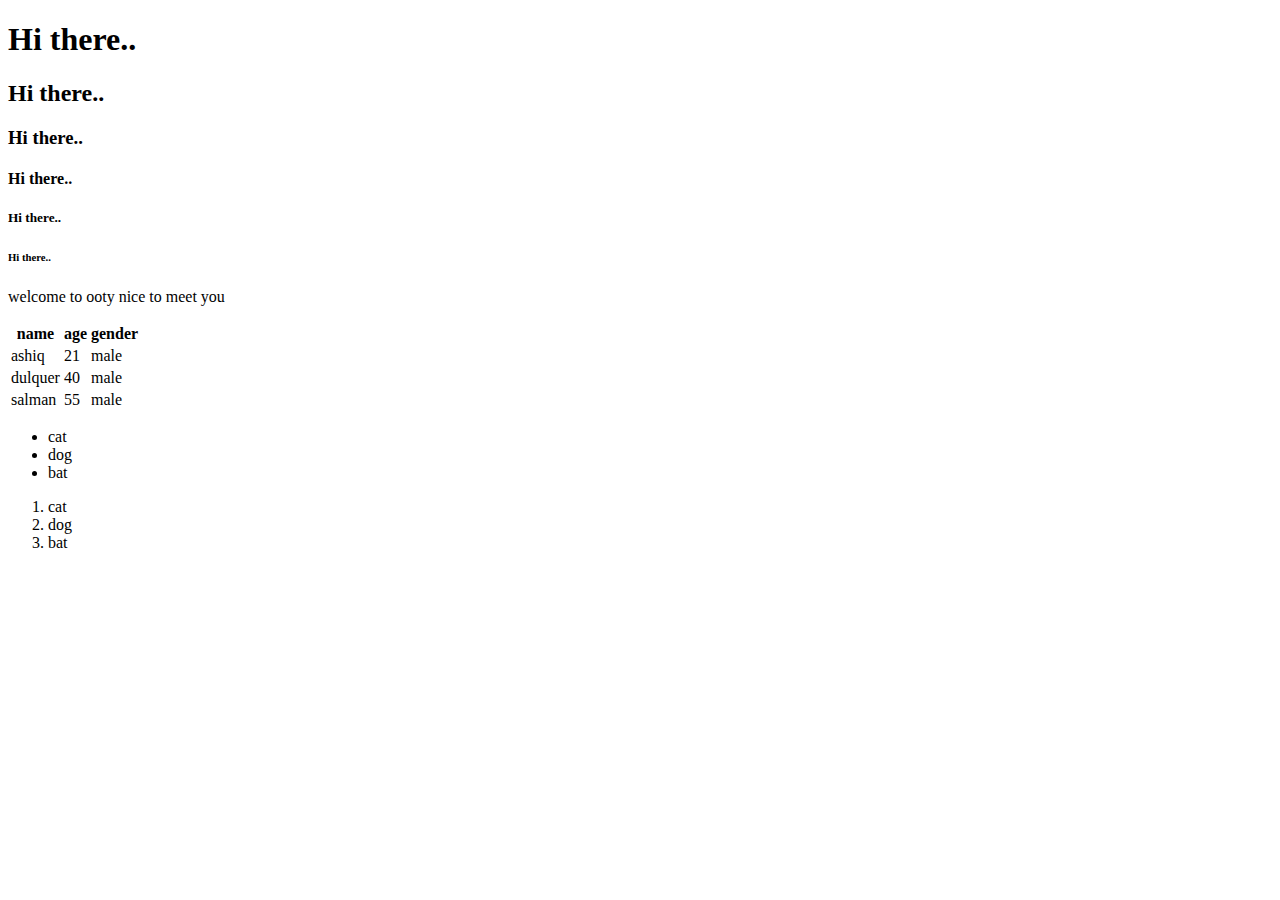
<file: index.html>
<!DOCTYPE html>
<html lang="en">
<head>
    <meta charset="UTF-8">
    <meta name="viewport" content="width=device-width, initial-scale=1.0">
    <title>My first page</title>
</head>
<body>
    <h1>Hi there..</h1>
    <h2>Hi there..</h2>
    <h3>Hi there..</h3>
    <h4>Hi there..</h4>
    <h5>Hi there..</h5>
    <h6>Hi there..</h6>

    <P>welcome to ooty nice to meet you</P>
    <table>
        <tr>
            <th>name</th>
            <th>age</th>
            <th>gender</th>
        </tr>
        <tr>
            <td>ashiq</td>
            <td>21</td>
            <td>male</td>
        </tr>  
        <tr>
            <td>dulquer</td>
            <td>40</td>
            <td>male</td>
        </tr>
        <tr>
            <td>salman</td>
            <td>55</td>
            <td>male</td>
        </tr>
    </table>
    
    <ul>
        <li>cat</li>
        <li>dog</li>
        <li>bat</li>
    </ul>

        
    <ol>
        <li>cat</li>
        <li>dog</li>
        <li>bat</li>
    </ol>

</body>
</html>
</file>
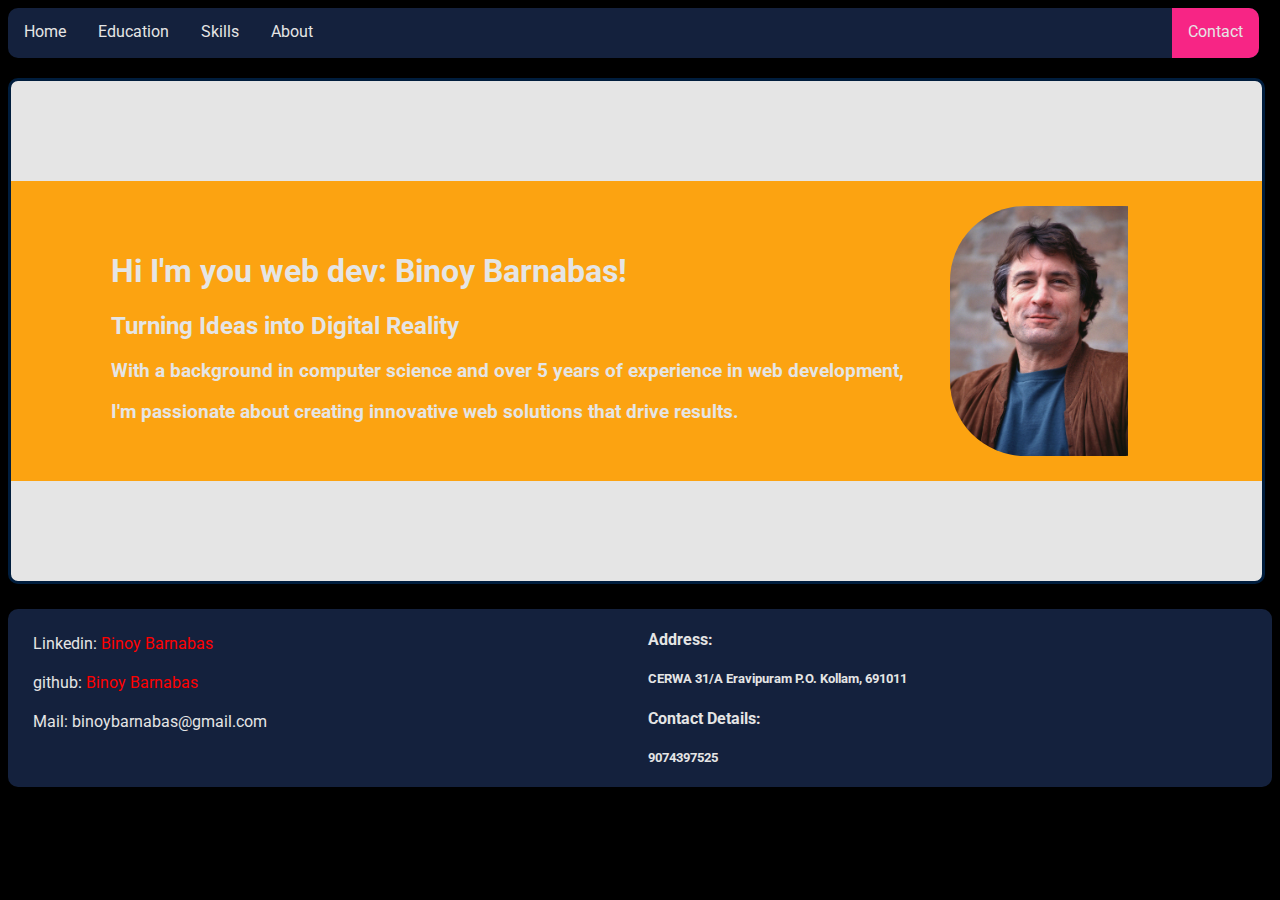
<file: ILP HTML assignment 2/index.html>
<!DOCTYPE html>
<html lang="en">
  <head>
    <meta charset="UTF-8" />
    <meta name="viewport" content="width=device-width, initial-scale=1.0" />
    <link rel="stylesheet" href="styles/index.css" />
    <title>Portfolio</title>
  </head>
  <body>
    <div>
        <div class="nav-bar">
            <ul>
              <li><a href="index.html">Home</a></li>
              <li><a href="academics.html">Education</a></li>
              <li><a href="skills.html">Skills</a></li>
              <li><a href="about.html">About</a></li>
              <li style="float: right">
                <a class="active" href="#contact">Contact</a>
              </li>
            </ul>
        </div>

          
        <div class="main">
            <div class="text">
                <h1>Hi I'm you web dev: Binoy Barnabas!</h1>
                <h2>Turning Ideas into Digital Reality</h2>
                <h3>With a background in computer science and over 5 years of experience
                     in web development,</h3><h3> I'm passionate about creating innovative web solutions that drive results.</h3>
            </div>
            <div class="profile">
            </div>
        </div>

        <div class="footer" id="contact">
            <div class="social">
                <ul>
                    <li>Linkedin:<a href="www.linkedin.com/binoybarnabas"> Binoy Barnabas</a></li>
                    <li>github:<a href="www.github.com/binoybarnabas"> Binoy Barnabas</a></li>
                    <li>Mail: binoybarnabas@gmail.com</li>
                </ul>
            </div>

            <div class="contact-info">
                <h4>Address:</h4><h5>CERWA 31/A Eravipuram P.O. Kollam, 691011</h5>
                <h4>Contact Details:</h4><h5>9074397525</h5>   
            </div>
        </div>
   
    </div>

  </body>
</html>
</file>
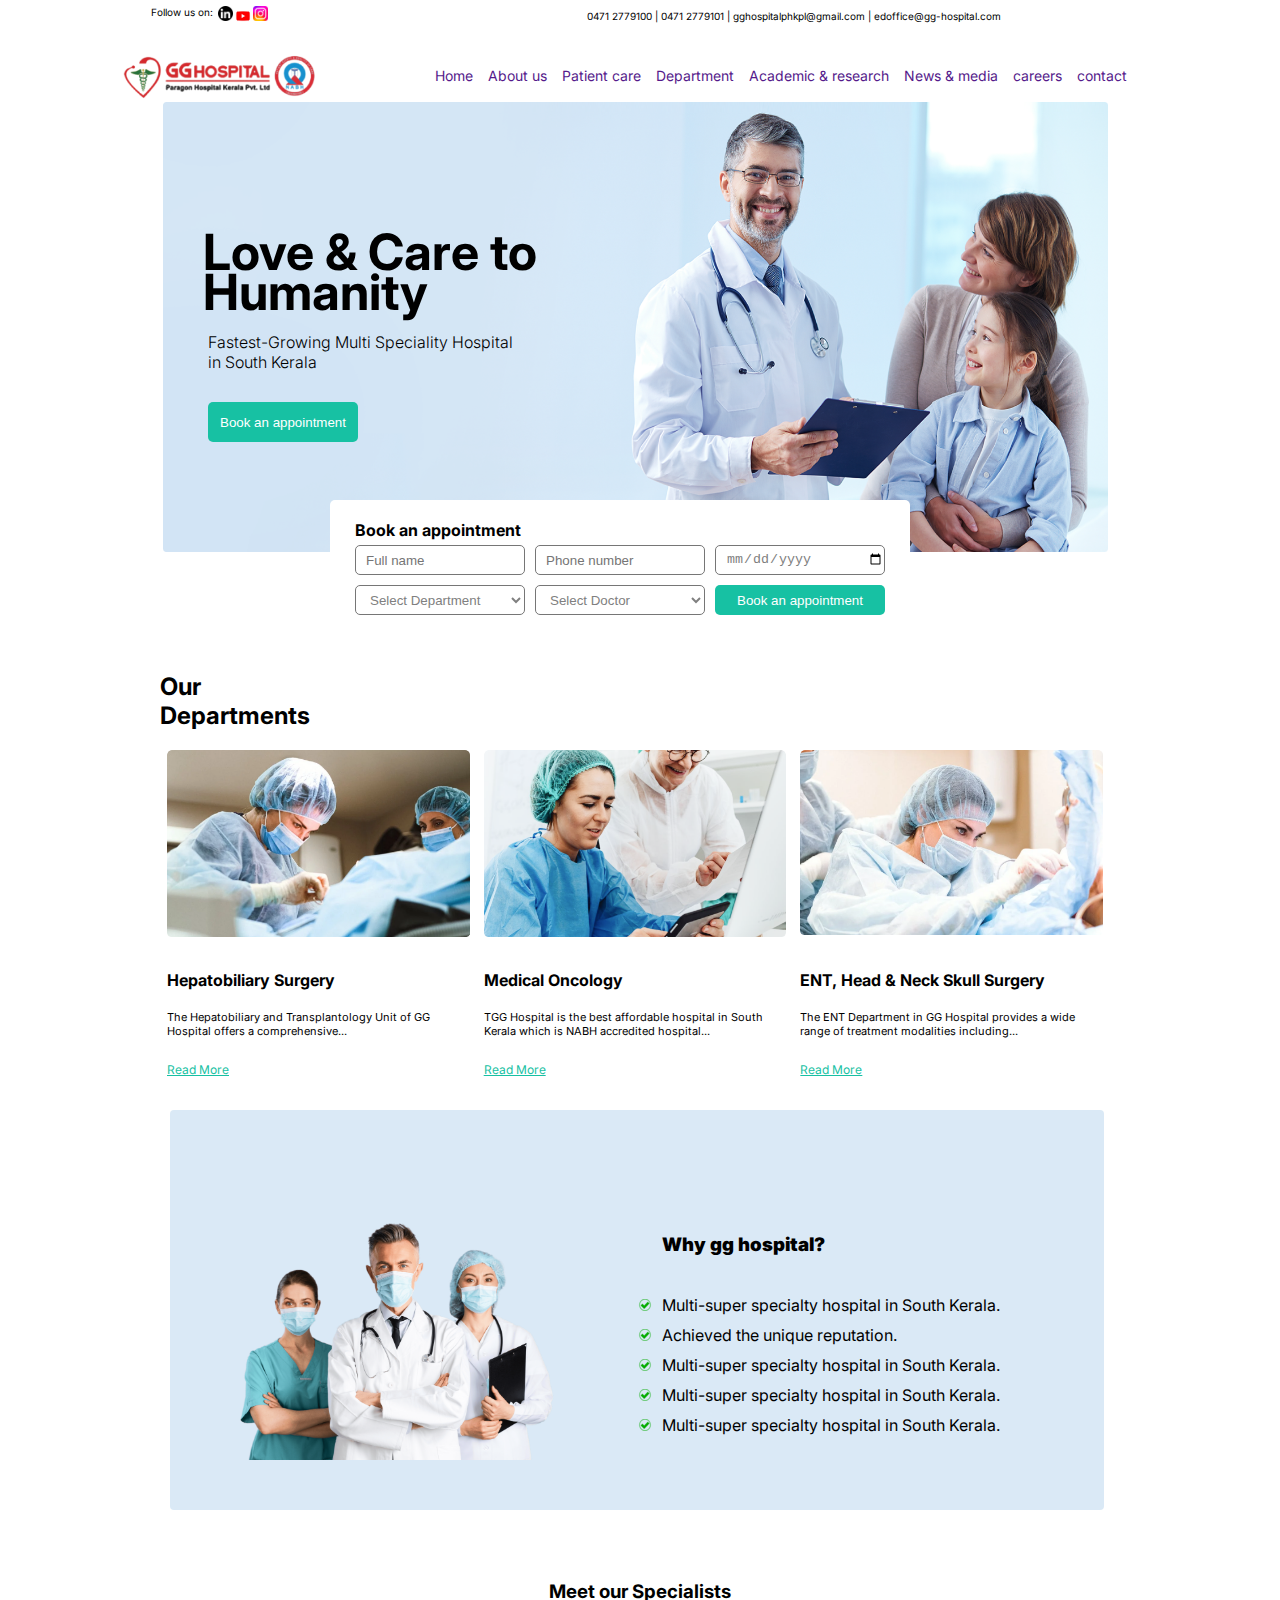
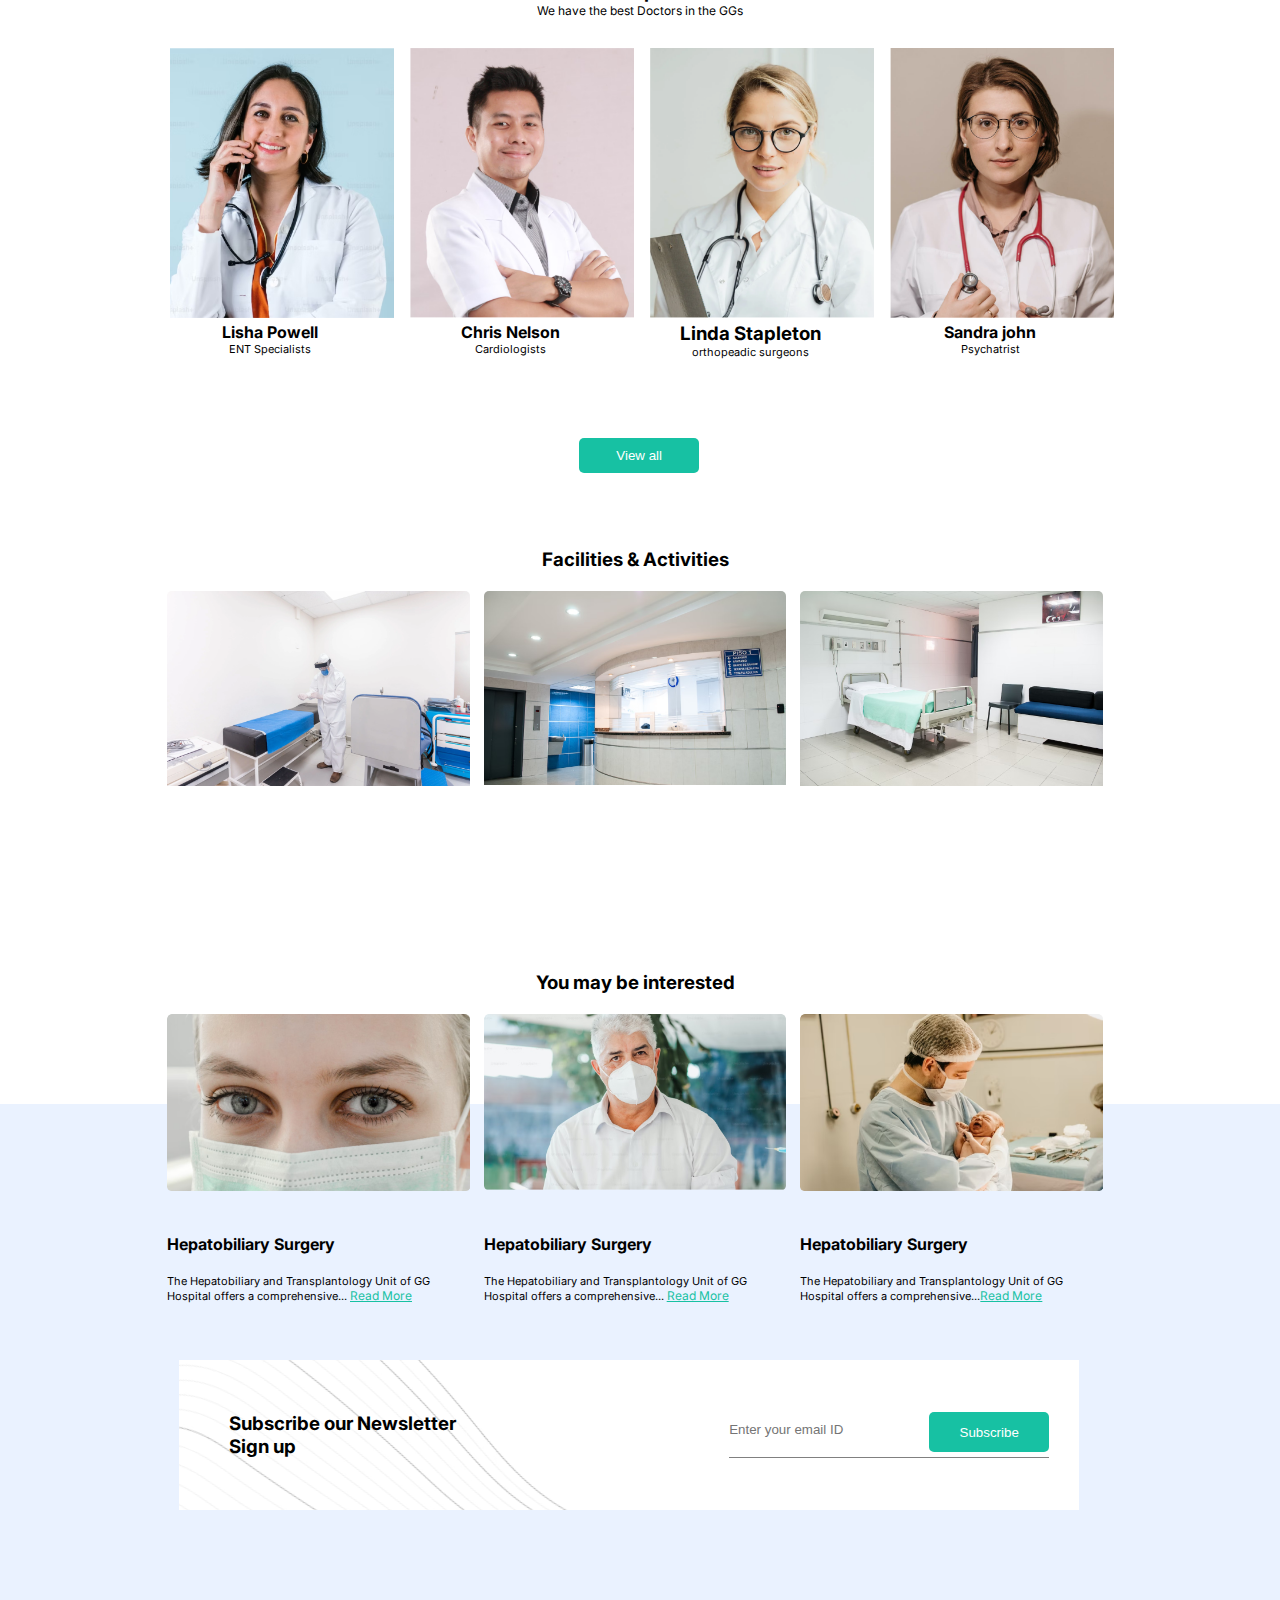
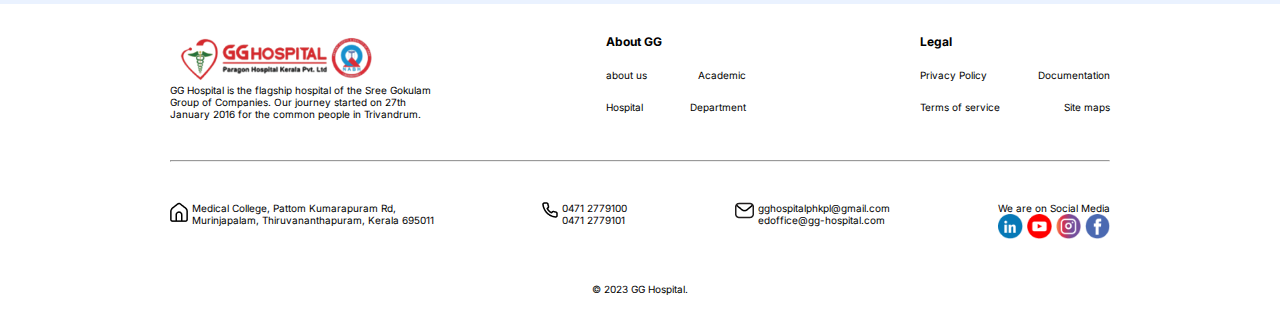
<file: ILP HTML Assignment 3/index.html>
<!DOCTYPE html>
<html lang="en">
<head>
    <meta charset="UTF-8">
    <meta name="viewport" content="width=device-width, initial-scale=1.0">
    <title>Document</title>
    <link rel="stylesheet" href="style.css" >
    <link rel="stylesheet" href="footerstyle.css">
</head>
<body>


    <!-- header section -->
    <header class="header-main">
        <div class="header-style">
            <div class="follow-header">
                <p class="follow-us">Follow us on: </p>
                <img src="linkedin.png" height="15px" width="15px"/>
                <img src="youtube.jpg" height="20px" width="20px"/>
                <img src="instagram.jpg" height="15px" width="15px"/>
            </div>
    
            <div class="contact-header">
                <span>
                    0471 2779100 | 0471 2779101 | gghospitalphkpl@gmail.com | edoffice@gg-hospital.com
                </span>
            </div>
        </div>
    </header>

    <nav>
        <div class="nav-bar-main">
            <div class="logo">
            
            </div>
            <div class="nav-bar">
                <ul>
                    <a href=""><li class="nav-item">Home</li></a>
                    <a href=""><li class="nav-item">About us</li></a>
                    <a href=""><li class="nav-item">Patient care</li></a>
                    <a href=""><li class="nav-item">Department</li></a>
                    <a href=""><li class="nav-item">Academic & research</li></a>
                    <a href=""><li class="nav-item">News & media</li></a>
                    <a href=""><li class="nav-item">careers</li></a>
                    <a href=""><li class="nav-item">contact</li></a>
                </ul>
            </div>
        </div>
    </nav>

    <div class="hero-background">
        <div class="quote">
            Love & Care to <br>Humanity
            <p class="content">Fastest-Growing Multi Speciality Hospital <br>in South Kerala</p>
        </div>
        <div class="appointment">
            <button class="book-appointment">Book an appointment</div>
            <div class="doctor-appointment"> </div>
        </div >
        <div class="form-input">
            <div class="book-text">
                <h4>Book an appointment</h4>
            </div>
            <div class="form-input-row1">
                <div>
                    <input type="text" placeholder="Full name" class="form-text-input">
                </div>
                <div>
                    <input type="text" placeholder="Phone number" class="form-text-input">
                </div>
                <div>
                    <input type="date" class="form-text-input">
                </div>
            </div>
            <div class="form-input-row2">
                <div>
                    <Select class="form-text-input">
                        <option>Select Department</option>
                    </Select>
                </div>
                <div>
                    <Select class="form-text-input">
                        <option>Select Doctor</option>
                    </Select>
                </div>
                <div>
                    <button class="book-an-appointment">Book an appointment</button>
                </div>
            </div>
        <div>
                
    </div> 
    </div>

    <div class="departments">
        <div><h2>Our <br>Departments</h2></div><br>
        <div class="departments-photos">
            <div class="photo1">
                <div class="department-content">
                    <h4>Hepatobiliary Surgery</h4>
                    <br><p>The Hepatobiliary and Transplantology Unit of GG Hospital offers a comprehensive...</p>
                    <br><a href="">Read More</a>
                </div>
            </div>
            <div class="photo2">
                <div class="department-content">
                    <h4>Medical Oncology</h4>
                    <br><p>TGG Hospital is the best affordable hospital in South Kerala which is NABH accredited hospital...</p>
                    <br><a href="">Read More</a>
                </div>
            </div>
            <div class="photo3">
                <div class="department-content">
                    <h4>ENT, Head & Neck Skull Surgery</h4>
                    <br><p>The ENT Department in GG Hospital provides a wide range of treatment modalities including...</p>
                    <br><a href="" >Read More</a>
                </div>
            </div>
        </div>
    </div>
    

    <div class="why-gg">

        <div class="doctor-image">
        </div>
        <div class="doctor-data">
            <h3><b>Why gg hospital?</b></h3><br>
            <ul>
                <li>Multi-super specialty hospital in South Kerala.</li>
                <li>Achieved the unique reputation.</li>
                <li>Multi-super specialty hospital in South Kerala.</li>
                <li>Multi-super specialty hospital in South Kerala.</li>
                <li>Multi-super specialty hospital in South Kerala.</li>
            </ul>
        </div>
      
       
    </div>

    <div>

        <div class="speciality-header">
            <h3>Meet our Specialists</h3>
            <p>We have the best Doctors in the GGs</p>
        </div>  
        <div class="specialist-photos">
            <div class="image-data">
                <div class="img-height">
                    <img src="./assets/Lisa.png" height="270px" widht="200px">
                    <div>
                    <h4>Lisha Powell</h4>
                    <p>ENT Specialists</p>
                    </div>
                </div>
                <div class="img-height">
                    <img src="./assets/chris.png" height="270px" widht="200px">
                    <div>
                    <h4>Chris Nelson</h4>
                    <p>Cardiologists</p>
                    </div>
                </div>

                <div class="img-height">
                    <img src="./assets/linda.png" height="270px" widht="200px">
                    <div>
                    <h3>Linda Stapleton</h3>
                    <p>orthopeadic surgeons</p>
                    </div>
                </div>

                <div class="img-height">
                    <img src="./assets/sandrajohn.png" height="270px" widht="200px">
                    <div>
                    <h4>Sandra john</h4>
                    <p>Psychatrist</p>
                    </div>
                </div>    
            </div>

            <div class="view-center">
                <div class="view-center-button">
                    <button class="view-all"> View all </button>
                </div>
            </div>
        </div>
    </div>

    
    <div class="departments">
        <div class="facility-header">
            <strong><h3>Facilities & Activities</h3></strong>
            <br>
        </div>
        <div class="departments-photos">
            <div class="facility1">
                    
            </div>
            <div class="facility2">
                    
            </div>
            <div class="facility3">
                   
            </div>
        </div>
    </div>

          
    <div class="departments" >
        <div class="int-center"><h3>You may be interested</h3></div><br>
        <div class="departments-photos">
            <div class="interest1">
                <div class="department-content">
                    <h4>Hepatobiliary Surgery</h4>
                    <br><p>The Hepatobiliary and Transplantology Unit of GG Hospital offers a comprehensive... <a href="">Read More</a></p>
                </div>
            </div>
            <div class="interest2">
                <div class="department-content">
                    <h4>Hepatobiliary Surgery</h4>
                    <br><p>The Hepatobiliary and Transplantology Unit of GG Hospital offers a comprehensive... <a href="">Read More</a></p>
                </div>
            </div>
            <div class="interest3">
                <div class="department-content">
                    <h4>Hepatobiliary Surgery</h4>
                    <br><p>The Hepatobiliary and Transplantology Unit of GG Hospital offers a comprehensive...<a href="">Read More</a></p>                    
                </div>
            </div>
        </div>
    </div>
    
    
    <div class="interested">
        <div class="news-letter">
            <div class="left-news-letter"> 
                <h3>Subscribe our Newsletter <br>Sign up</h3>
            </div>
            <div class="subscribe-input">
                <div> 
                    <input type="text" class="input-subscribe" placeholder="Enter your email ID">
                </div>
                <div class="right-news-input"> 
                    <button class="view-subscribe">Subscribe</button>
                </div>
            </div>
        </div>
    </div>
          

    <div class="footer">
        <div class="logo-section">
          <div class="logo-new"></div>
            <p class="footer-p">GG Hospital is the flagship hospital of the Sree Gokulam <br>Group of Companies. 
                Our journey started on 27th <br>January 2016 for the common people in Trivandrum.</p>
        </div>
        <div class="about-gg">
            <b><p class="footer-head-p">About GG</p></b><br>
            <div class="about-flex">
                <div>
                    <p class="footer-p">about us &nbsp;&nbsp;&nbsp;&nbsp;&nbsp;&nbsp;&nbsp;&nbsp;&nbsp;&nbsp;&nbsp;&nbsp;&nbsp;&nbsp;&nbsp;&nbsp;</p> <br>
                </div>
                <div>
                    <p class="footer-p">Academic</p> <br>
                </div>
            </div>
            <div class="about-flex">
                <div>
                    <p class="footer-p">Hospital </p> 
                </div>
                <div>
                    <p class="footer-p">Department</p>
                </div>
            </div>
        </div>
        <div class="about-gg">
            <b><p class="footer-head-p">Legal</p></b><br>
            <div class="about-flex">
                <div>
                    <p class="footer-p">Privacy Policy &nbsp;&nbsp;&nbsp;&nbsp;&nbsp;&nbsp;&nbsp;&nbsp;&nbsp;&nbsp;&nbsp;&nbsp;&nbsp;&nbsp;&nbsp;&nbsp;</p>
                </div>
                <div>
                    <p class="footer-p">Documentation</p><br>
                </div>
            </div>
            <div class="about-flex">
                <div>
                    <p class="footer-p">Terms of service</p>
                </div>
                <div>
                    <p class="footer-p">Site maps</p>
                </div>
            </div>
        </div>
    </div>
    <br>
    <br>
    <div>
        <div class="line-break"><hr></div><br><br>
        <div class="footer-close">
            
            <div class="footer-close-1">
                <div class="individual-flex">
                    <div><img src="./assets/homevector.png">&nbsp;</div>
                    <div><p class="footer-p"> Medical College, Pattom Kumarapuram Rd, <br>Murinjapalam, Thiruvananthapuram, Kerala 695011</p></div>
                </div>
                <div class="individual-flex">
                    <div><img src="./assets/callvector.png">&nbsp;</div>
                    <div><p class="footer-p">0471 2779100 <br>0471 2779101</p></div>
                </div>
                <div class="individual-flex">
                    <div><img src="./assets/mailvector.png">&nbsp;</div>
                    <div><p class="footer-p">gghospitalphkpl@gmail.com<br>edoffice@gg-hospital.com</p></div>
                </div>
                <div>
                    <p class="footer-p">We are on Social Media</p>
                    <img src="./assets/linkedin.png" width="25px" height="25px">
                    <img src="./assets/youtube.png" width="25px" height="25px"> 
                    <img src="./assets/instagram.png" width="25px" height="25px"> 
                    <img src="./assets/facebook.png" width="25px" height="25px">
                </div>
            </div>
       </div>
       <br>
       <br>
       <p align="center" class="footer-p">© 2023 GG Hospital.</p>
       <br>
    </div>
</body>
</html>
</file>
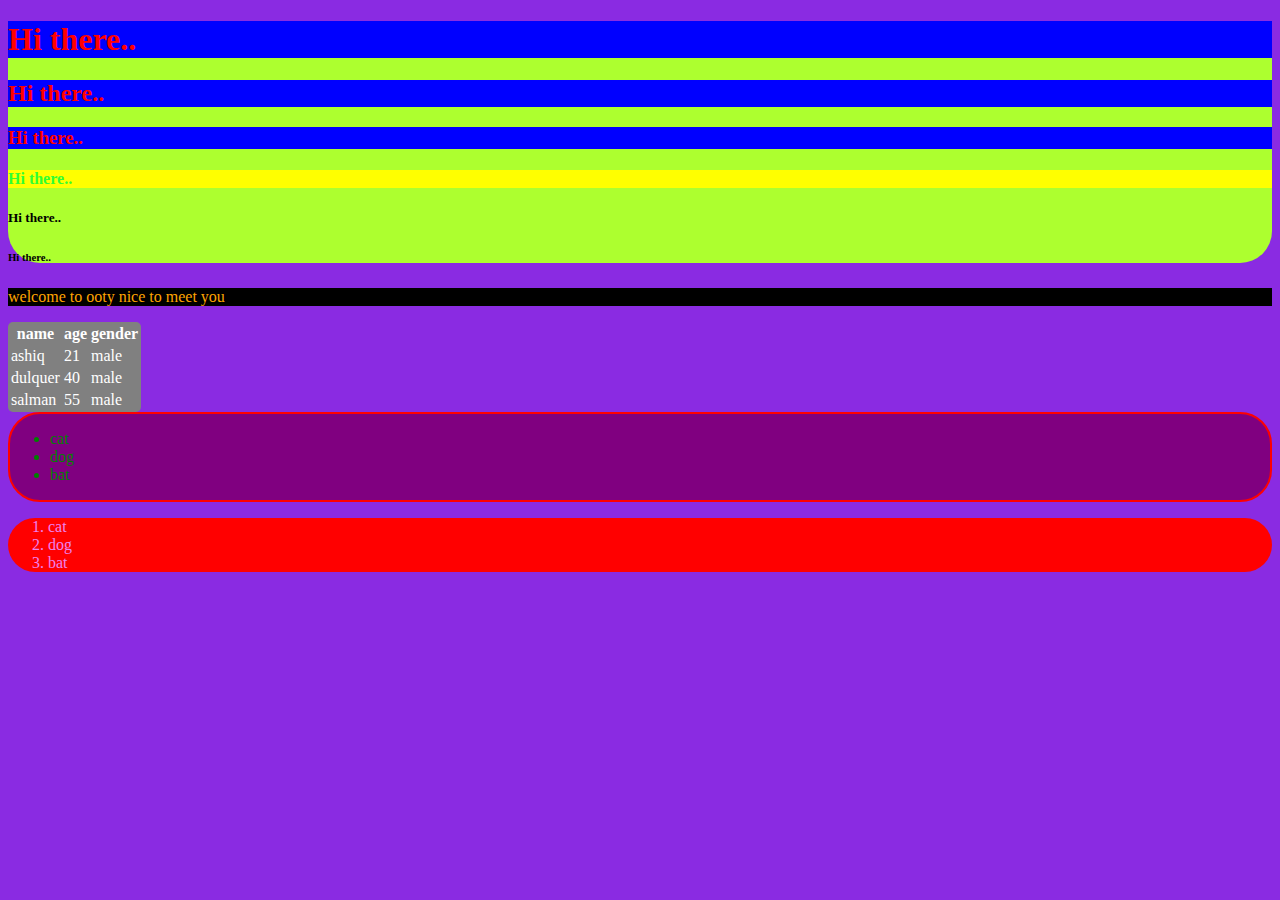
<file: csstest.html>
<!DOCTYPE html>
<html lang="en">
<head>
    <meta charset="UTF-8">
    <meta name="viewport" content="width=device-width, initial-scale=1.0">
    <title>Document</title>
    <style>
        h1,h2,h3{
            color:red;
            background-color: blue;
        
        }
        body{
            background-color: blueviolet;
        }

        .hi-color{
            color:rgb(50, 255, 50);
            background-color: yellow;
        }

        #p-id{
            background-color: black;
            color:orange;
        }

        .ol-style{
            background-color:red;
            color:violet;
            border-radius:2rem; 
        }
        .ul-style{
            background-color:purple;
            color:green;
            border:2px solid red;
            border-radius:2rem;
        }
        .headings{
            background-color:greenyellow;
            border-radius:2rem;
        }
    
        .table-class{
            background-color: grey;
            color:white;
            border-radius:5px;
            align-content:center;
        }

    </style>
</head>
<body>
    <div class="headings">
        <h1>Hi there..</h1>
        <h2>Hi there..</h2>
        <h3>Hi there..</h3>
        <h4 class="hi-color">Hi there..</h4>
        <h5>Hi there..</h5>
        <h6>Hi there..</h6>
    </div>
   

    <P id="p-id">welcome to ooty nice to meet you</P>
    <table class="table-class">
        <tr>
            <th>name</th>
            <th>age</th>
            <th>gender</th>
        </tr>
        <tr>
            <td>ashiq</td>
            <td>21</td>
            <td>male</td>
        </tr>  
        <tr>
            <td>dulquer</td>
            <td>40</td>
            <td>male</td>
        </tr>
        <tr>
            <td>salman</td>
            <td>55</td>
            <td>male</td>
        </tr>
    </table>
    
    <div class="ul-style">
        <ul>
            <li>cat</li>
            <li>dog</li>
            <li>bat</li>
        </ul>
    </div>
   

    <div class="ol-style">
        <ol>
            <li>cat</li>
            <li>dog</li>
            <li>bat</li>
        </ol>
    </div>
   

</body>
</html>
</file>
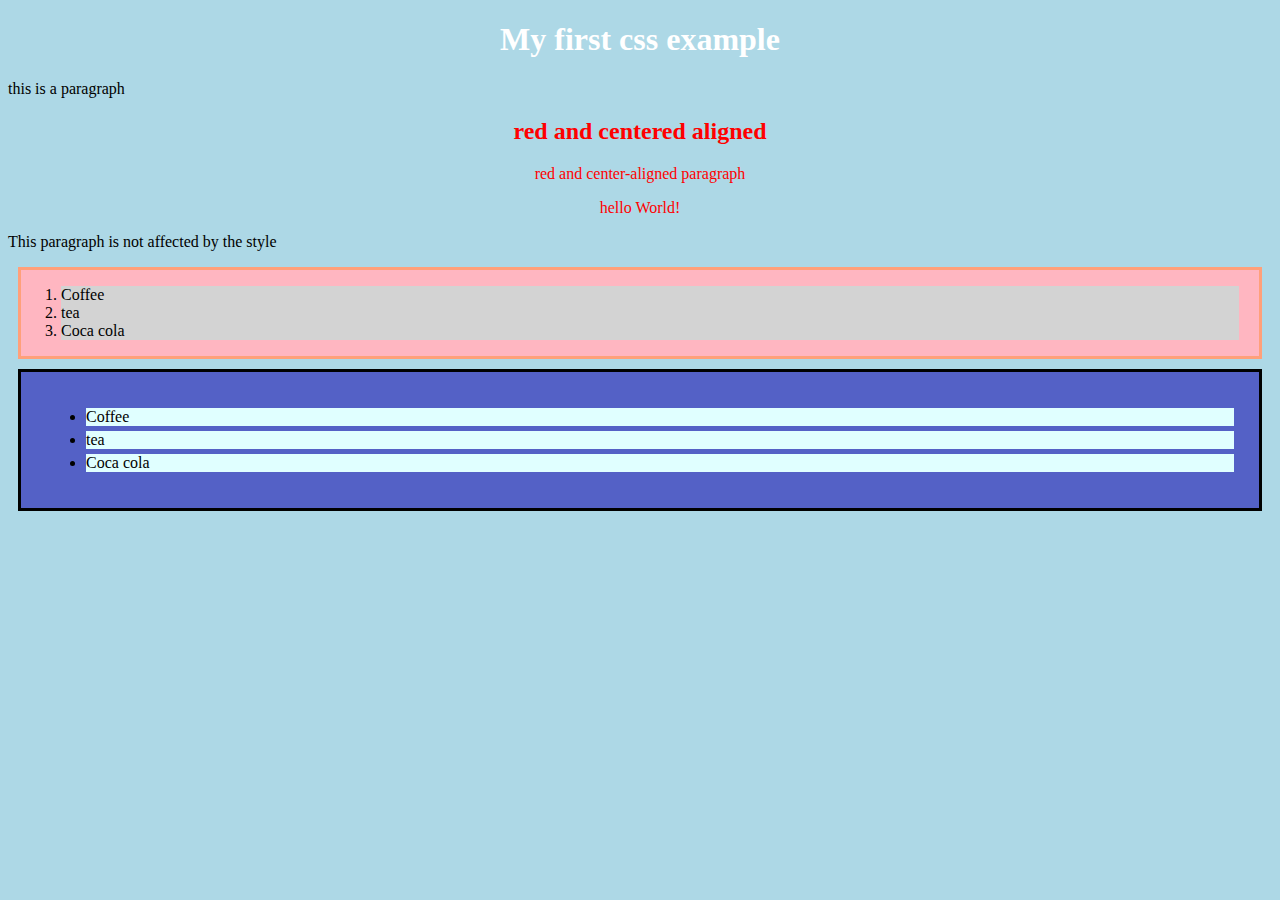
<file: externalStyletest.html>
<!DOCTYPE html>
<html lang="en">
<head>
    <meta charset="UTF-8">
    <link rel="stylesheet" href="external.css">
    <meta name="viewport" content="width=device-width, initial-scale=1.0">
    <title>Document</title>
</head>
<body>
    <div>
        <div class="first-header"><h1>My first css example</h1></div>
        <div margin="20px"><p>this is a paragraph</p></div>

        <div class="red-center">
            <div>
                <h2>red and centered aligned</h2>
            </div>
            <div>
                <p>red and center-aligned paragraph</p>
            </div>
            <div>
                <p>hello World!</p>
            </div>
        </div>
    <div margin="10px"><p>This paragraph is not affected by the style </p></div>
    
    <div class="ol-class">
        <ol >
            <li class="ol-li">Coffee</li>
            <li class="ol-li">tea</li>
            <li class="ol-li">Coca cola</li>
        </ol>
    </div>

    <div class="ul-class">
        <ul >
            <li class="li-class">Coffee</li>
            <li class="li-class">tea</li>
            <li class="li-class">Coca cola</li>
        </ul>
    </div>
        
    </div>
</body>
</html>
</file>
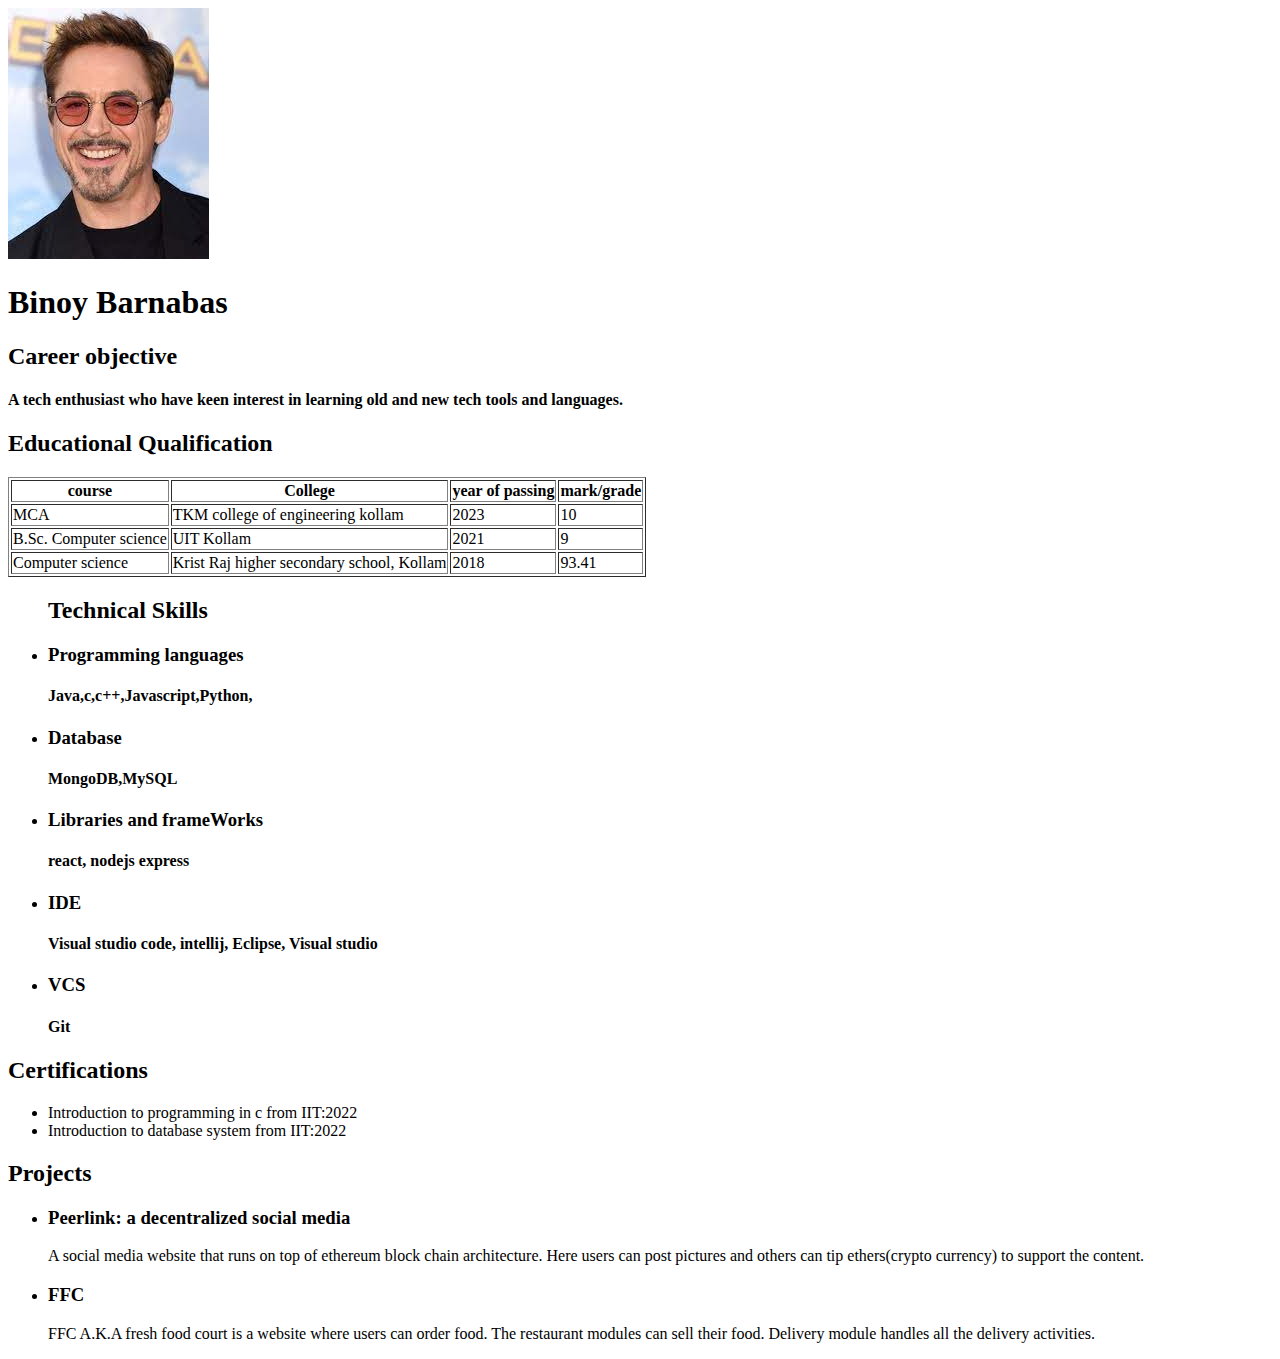
<file: resume.html>
<!DOCTYPE html>
<html lang="en">
<head>
    <meta charset="UTF-8">
    <meta name="viewport" content="width=device-width, initial-scale=1.0">
    <title>Document</title>
</head>
<body>
    <img src="download.jpg" alt="img">
    <h1>Binoy Barnabas</h1>
    <h2>Career objective</h2>
    <h4>A tech enthusiast who have keen interest in learning old and new tech tools and languages.
    </h4>
    <h2>Educational Qualification</h2>
    <table border="1">
        <tr>
            <th>course</th>
            <th>College</th>
            <th>year of passing</th>
            <th>mark/grade</th>
        </tr>
        <tr>
            <td>MCA</td>
            <td>TKM college of engineering kollam</td>
            <td>2023</td>
            <td>10</td>
        </tr>
        <tr>
           <td>B.Sc. Computer science</td>
           <td>UIT Kollam</td>
           <td>2021</td>
           <td>9</td>
        </tr>
        <tr>
            <td>Computer science</td>
            <td>Krist Raj higher secondary school, Kollam</td>
            <td>2018</td>
            <td>93.41</td>
        </tr>
    </table>
    <ul>
    <h2>Technical Skills</h2>
    <li><h3>Programming languages</h3></li>
    <h4>Java,c,c++,Javascript,Python,</h4>
    <li><h3>Database</h3></li>
    <h4>MongoDB,MySQL</h4>
    <li><h3>Libraries and frameWorks</h3></li>
    <h4>react, nodejs express</h4>
    <li><h3>IDE</h3></li>
    <h4>Visual studio code, intellij, Eclipse, Visual studio</h4>
    <li><h3>VCS</h3></li>
    <h4>Git</h4>
    </ul>
    
    
    <h2>Certifications</h2>
    <ul>
        <li>Introduction to programming in c from IIT:2022</li>
        <li>Introduction to database system from IIT:2022</li>
    </ul>
    <h2>Projects</h2>
    <ul>
        <li>
            <h3 color="red">Peerlink: a decentralized social media</h3>
    <p>A social media website that runs on top of ethereum block chain architecture.
        Here users can post pictures and others can tip ethers(crypto currency) to support the content.
    </p>
        </li>
        <li>
            <h3 color="red">FFC</h3>
            <p>FFC A.K.A fresh food court is a website where users can order food. The restaurant modules can sell their food. Delivery module 
                handles all the delivery activities.
            </p>
        </li>
    </ul>
    
  

</body>
</html>
</file>
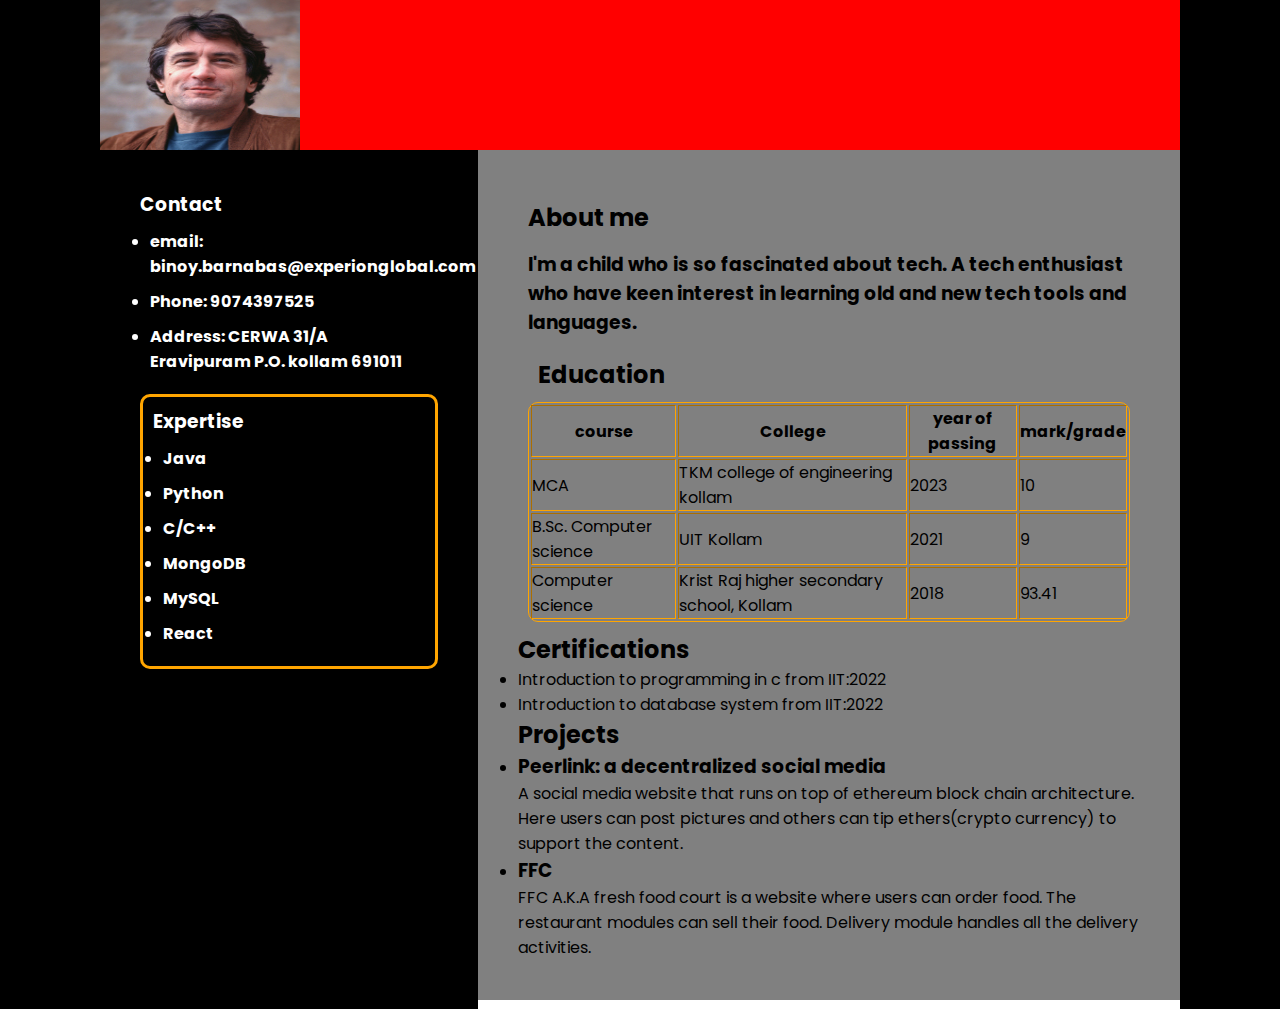
<file: resumenew.html>
<!DOCTYPE html>
<html lang="en">
<head>
    <meta charset="UTF-8">
    <meta name="viewport" content="width=device-width, initial-scale=1.0">
    <link rel="stylesheet" href="resumenewstyle.css" />
    <title>Document</title>
</head>
<body>
    <div class="resume">
        <!-- <div class="headers">
            <div class="background-style">
                <div class="profilephoto">
                    <img src="robertdiniro.jpg" height="150px" width="150px"  alt="profilepicture"> 
                </div>
                <div class="name">
                    <h1>Binoy Barnabas</h1>
                    <h3>Software developer</h3> 
                </div>
            </div>
        </div> -->
        <div class="header">
            <div class="background-header">
                <div class="profilephoto">
                    <img src="robertdiniro.jpg" height="200px" width="200px">
                </div>
                <div class="name">
                    <h1>Binoy Barnabas</h1>
                    <h3>Software developer</h3> 
                </div>
            </div>

        </div>

        <div class="contents">
            <div class="leftdetails">
                <div class="contact">
                    <h3>Contact</h3>
                    <ul>
                        <li class="contact-detail"> <h4>email: binoy.barnabas@experionglobal.com</h4></li>
                        <li class="contact-detail"> <h4>Phone: 9074397525</h4></li>
                        <li class="contact-detail"> <h4>Address: CERWA 31/A Eravipuram P.O. kollam 691011</h4></li>
                    </ul> 
                </div>
                <div>
                      <div class="expertise">
                    <h3>Expertise</h3>
                    <ul>
                        <li class="expertise-detail"> <h4>Java</h4></li>
                        <li class="expertise-detail"> <h4>Python</h4></li>
                        <li class="expertise-detail"> <h4>C/C++</h4></li>
                        <li class="expertise-detail"> <h4>MongoDB</h4></li>
                        <li class="expertise-detail"> <h4>MySQL</h4></li>
                        <li class="expertise-detail"> <h4>React</h4></li>
                    </ul> 
                </div>
                <br><br><br><br><br><br><br><br><br><br><br><br>
                
               </div>

            </div>

            <div class="rightdetails">
                <div class="about">
                    <div class="about-content">
                        <div class="about-me">
                            <h2>About me</h2>
                        </div>
                       
                        <div class="about-text">
                            <h3>I'm a child who is so fascinated about tech. 
                              A tech enthusiast who have keen interest in learning old and new tech tools and languages.      
                            </h3>
                        </div>
                    </div>
                </div>
                <div class="education">
                    <div class="education-content">
                        <div class="education">
                            <h2>Education</h2>
                        </div>
                        
                        
                            <table border="1" class="table-style">
                                <tr>
                                    <th>course</th>
                                    <th>College</th>
                                    <th>year of passing</th>
                                    <th>mark/grade</th>
                                </tr>
                                <tr>
                                    <td>MCA</td>
                                    <td>TKM college of engineering kollam</td>
                                    <td>2023</td>
                                    <td>10</td>
                                </tr>
                                <tr>
                                   <td>B.Sc. Computer science</td>
                                   <td>UIT Kollam</td>
                                   <td>2021</td>
                                   <td>9</td>
                                </tr>
                                <tr>
                                    <td>Computer science</td>
                                    <td>Krist Raj higher secondary school, Kollam</td>
                                    <td>2018</td>
                                    <td>93.41</td>
                                </tr>
                            </table>
                       
                    </div>
                </div>
                
<div>
                <h2>Certifications</h2>
    <ul>
        <li>Introduction to programming in c from IIT:2022</li>
        <li>Introduction to database system from IIT:2022</li>
    </ul>
    <h2>Projects</h2>
    <ul>
        <li>
            <h3 color="red">Peerlink: a decentralized social media</h3>
    <p>A social media website that runs on top of ethereum block chain architecture.
        Here users can post pictures and others can tip ethers(crypto currency) to support the content.
    </p>
        </li>
        <li>
            <h3 color="red">FFC</h3>
            <p>FFC A.K.A fresh food court is a website where users can order food. The restaurant modules can sell their food. Delivery module 
                handles all the delivery activities.
            </p>
        </li>
    </ul>


    </div>
            </div>
        </div>

    </div>
    
</body>
</html>
</file>
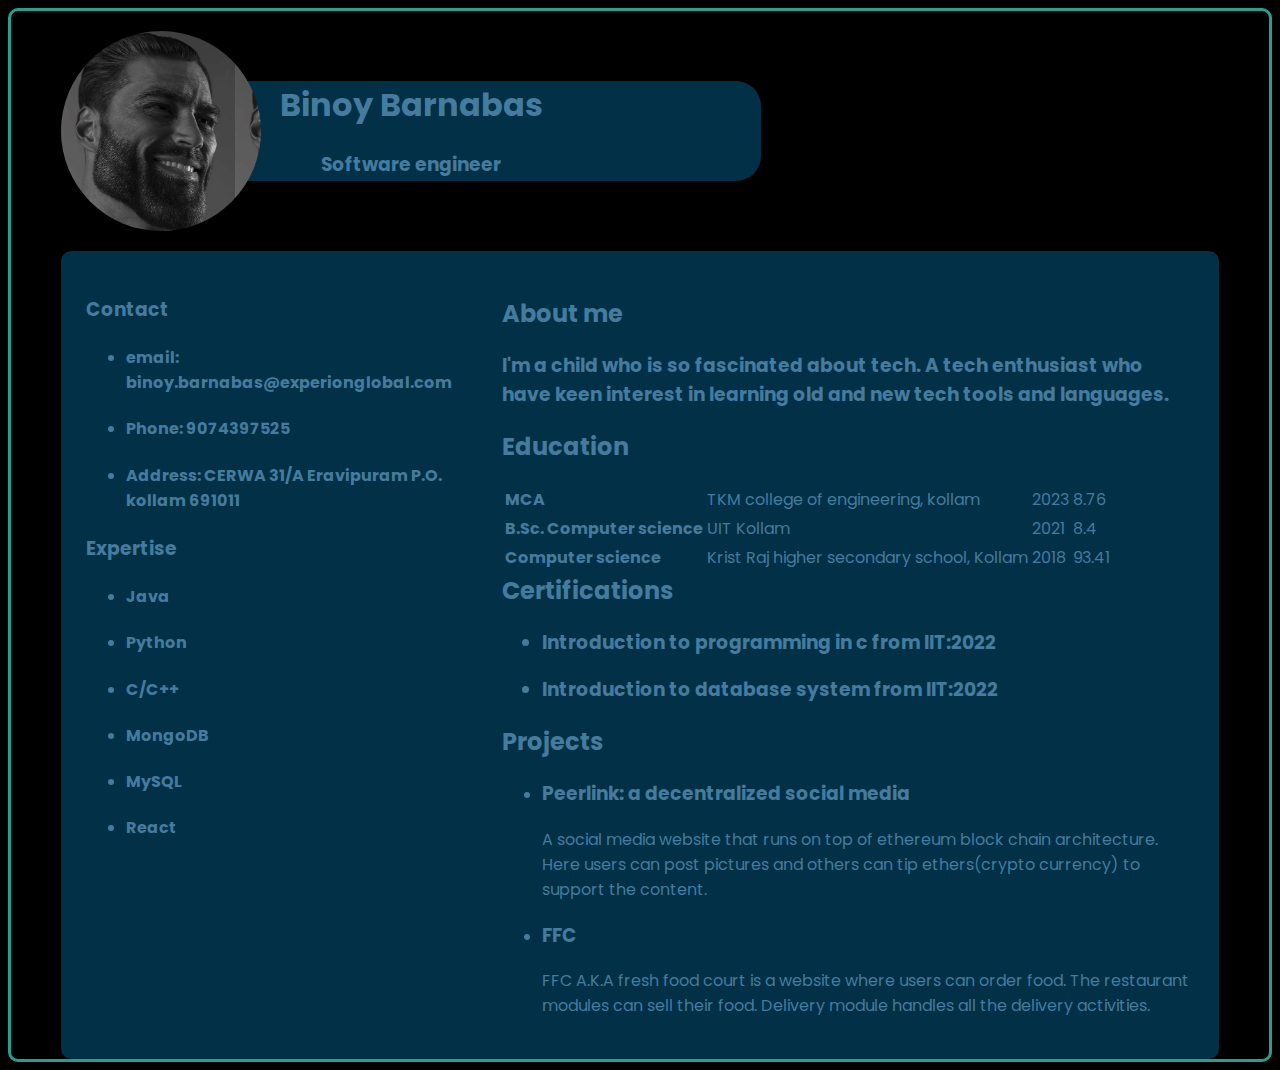
<file: ILP HTML Assignment 1/resumeNewVersion2.html>
<!DOCTYPE html>
<html lang="en">
<head>
    <meta charset="UTF-8">
    <meta name="viewport" content="width=device-width, initial-scale=1.0">
    <link rel="stylesheet" href="resumeNewVersion2.css">
    <title>Document</title>
</head>
<body>

    <div class="page">
    <div class="header">
        <div class="picture">
        </div>
        <div class="name-data">
            <div class="name">
                <h1>Binoy Barnabas</h1>
                    <h3 class="name">Software engineer</h3>
            </div>
           
           
        </div>
    </div>

    <div class="main">
        <div class="left-col">
            <div >
                <h3>Contact</h3>
                <ul>
                    <li> <h4>email: binoy.barnabas@experionglobal.com</h4></li>
                    <li > <h4>Phone: 9074397525</h4></li>
                    <li > <h4>Address: CERWA 31/A Eravipuram P.O. kollam 691011</h4></li>
                </ul> 
            </div>
            <div>
                <div class="expertise">
              <h3>Expertise</h3>
              <ul>
                  <li> <h4>Java</h4></li>
                  <li> <h4>Python</h4></li>
                  <li> <h4>C/C++</h4></li>
                  <li> <h4>MongoDB</h4></li>
                  <li> <h4>MySQL</h4></li>
                  <li> <h4>React</h4></li>
              </ul> 
            </div>
        </div>
        </div>
        <div class="right-col">
            <div class="about">
                <div class="about-content">
                    <div class="about-me">
                        <h2>About me</h2>
                    </div>
                   
                    <div class="about-text">
                        <h3>I'm a child who is so fascinated about tech. 
                          A tech enthusiast who have keen interest in learning old and new tech tools and languages.      
                        </h3>
                    </div>
                </div>
            </div>

            <div class="education">
                <div class="education-content">
                    <div class="education">
                        <h2>Education</h2>
                        <table  align="left">
                            <tr>
                                <th align="left">MCA</th>
                                <td>TKM college of engineering, kollam</td>
                                <td>2023</td>
                                <td>8.76</td>
                            </tr>
                            <tr>
                               <th align="left">B.Sc. Computer science</th>
                               <td>UIT Kollam</td>
                               <td>2021</td>
                               <td>8.4</td>
                            </tr>
                            <tr>
                                <th align="left">Computer science</th>
                                <td>Krist Raj higher secondary school, Kollam</td>
                                <td>2018</td>
                                <td>93.41</td>
                            </tr>
                        </table>
                    </div>
                </div>
            </div>

            <div class="certifications">
                <div>
                    <div >
                        <h2>Certifications</h2>
                        <ul>
                            <h3><li>Introduction to programming in c from IIT:2022</li></h3>
                            <h3><li>Introduction to database system from IIT:2022</li></h3>
                        </ul>
                    </div>                   
                </div>
            </div>

            <div class="projects">
                <div >
                    <div>
                        <h2>Projects</h2>
                        <ul>
                            <li>
                                <h3 color="red">Peerlink: a decentralized social media</h3>
                        <p class="aligner">A social media website that runs on top of ethereum block chain architecture.
                            Here users can post pictures and others can tip ethers(crypto currency) to support the content.
                        </p>
                            </li>
                            <li>
                                <h3 color="red">FFC</h3>
                                <p class="aligner">FFC A.K.A fresh food court is a website where users can order food. The restaurant modules can sell their food. Delivery module 
                                    handles all the delivery activities.
                                </p>
                            </li>
                        </ul>
                    </div>                   
                </div>
            </div>
        </div>
    </div>

    </div>
    
</body>
</html>
</file>
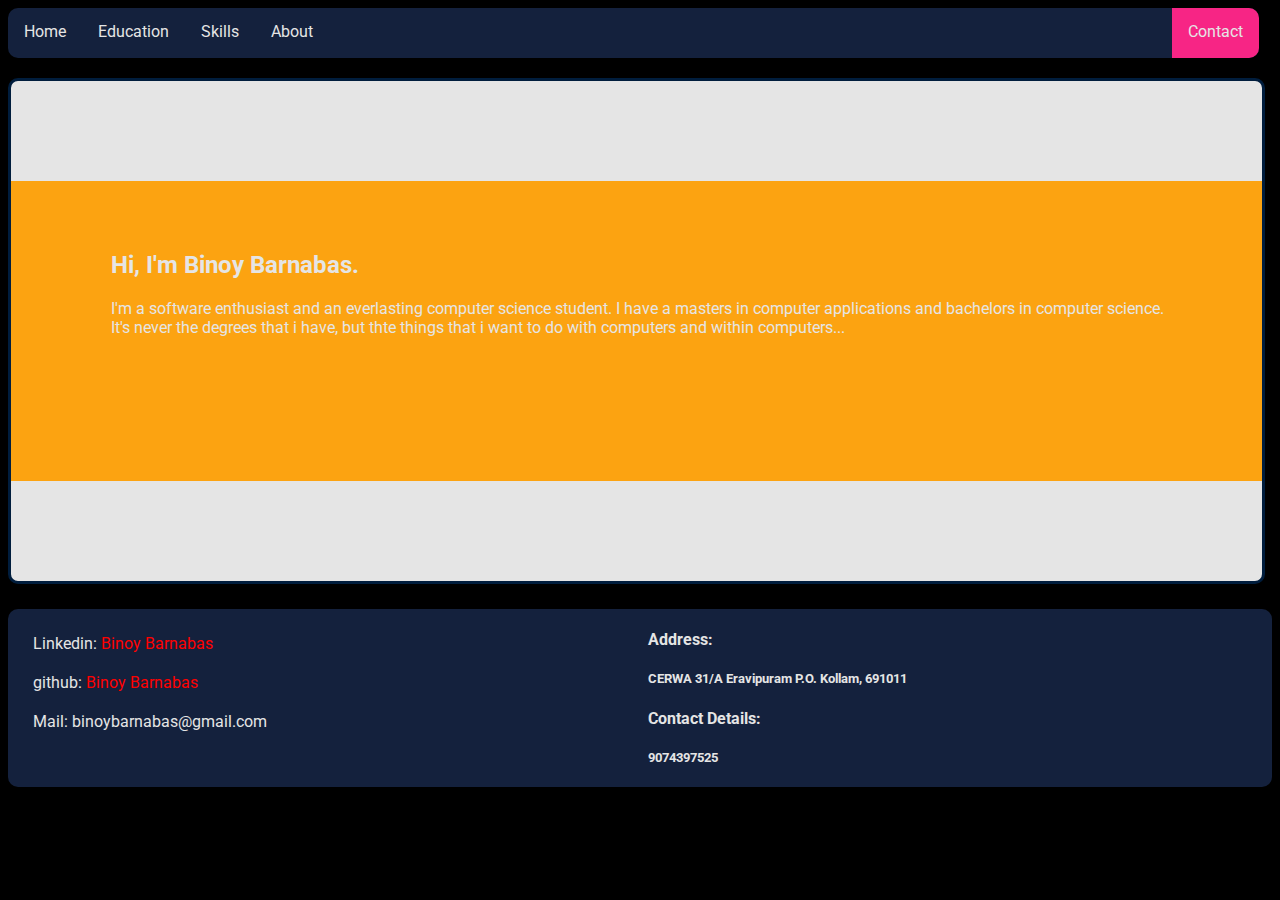
<file: ILP HTML assignment 2/about.html>
<!DOCTYPE html>
<html lang="en">
<head>
    <meta charset="UTF-8">
    <meta name="viewport" content="width=device-width, initial-scale=1.0">
    <title>Document</title>
    <link rel="stylesheet" href="./styles/index.css">
</head>
<body>
    <div>
        <div class="nav-bar">
            <ul>
              <li><a href="index.html">Home</a></li>
              <li><a href="academics.html">Education</a></li>
              <li><a href="skills.html">Skills</a></li>
              <li><a href="about.html">About</a></li>
              <li style="float: right">
                <a class="active" href="#contact">Contact</a>
              </li>
            </ul>
        </div>


        <div class="main">
            <div class="text">
                <div>
                    <h2>Hi, I'm Binoy Barnabas.</h2>
                    <p>I'm a software enthusiast and an everlasting computer science student. I have a masters in computer applications and 
                        bachelors in computer science. <br>It's never the degrees that i have, but thte things that i want to do with computers
                        and within computers...
                    </p>
                </div>
            </div>
        </div>


        <div class="footer" id="contact">
            <div class="social">
                <ul>
                    <li>Linkedin:<a href="www.linkedin.com/binoybarnabas"> Binoy Barnabas</a></li>
                    <li>github:<a href="www.github.com/binoybarnabas"> Binoy Barnabas</a></li>
                    <li>Mail: binoybarnabas@gmail.com</li>
                </ul>
            </div>

            <div class="contact-info">
                <h4>Address:</h4><h5>CERWA 31/A Eravipuram P.O. Kollam, 691011</h5>
                <h4>Contact Details:</h4><h5>9074397525</h5>   
            </div>
        </div>
    </div>
</body>
</html>
</file>
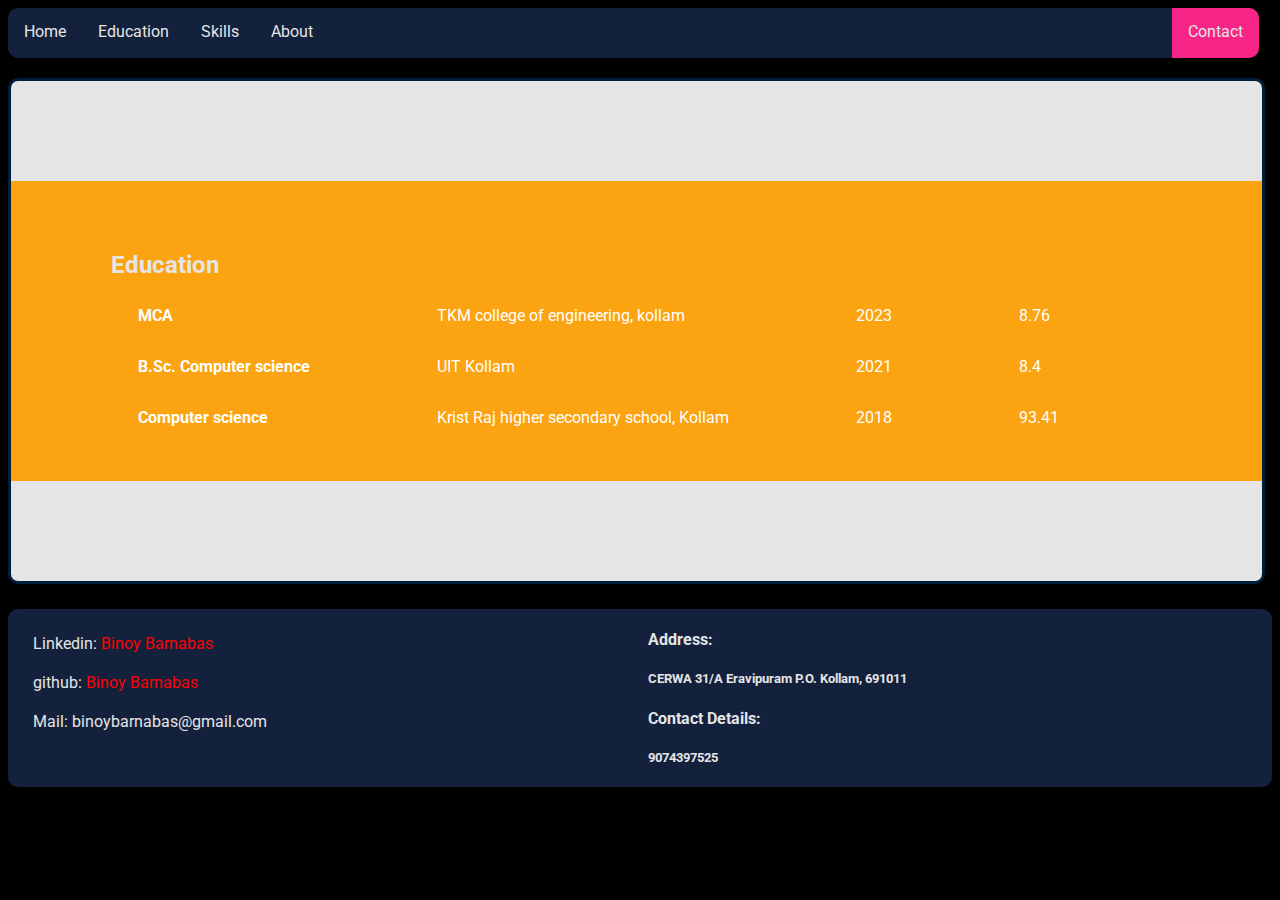
<file: ILP HTML assignment 2/academics.html>
<!DOCTYPE html>
<html lang="en">
  <head>
    <meta charset="UTF-8" />
    <meta name="viewport" content="width=device-width, initial-scale=1.0" />
    <link rel="stylesheet" href="styles/index.css" />
    <title>academics</title>
  </head>
  <body>
    <div>
        <div class="nav-bar">
            <ul>
              <li><a href="index.html">Home</a></li>
              <li><a href="academics.html">Education</a></li>
              <li><a href="skills.html">Skills</a></li>
              <li><a href="about.html">About</a></li>
              <li style="float: right">
                <a class="active" href="#contact">Contact</a>
              </li>
            </ul>
        </div>

          
        <div class="main">
            <div class="text">
                <div>
                    <h2>Education</h2>
                </div>
                <div>
                    <table  align="left" class="academics-table">
                        <tr>
                            <th align="left">MCA</th>
                            <td>TKM college of engineering, kollam</td>
                            <td>2023</td>
                            <td>8.76</td>
                        </tr>
                        <tr>
                           <th align="left">B.Sc. Computer science</th>
                           <td>UIT Kollam</td>
                           <td>2021</td>
                           <td>8.4</td>
                        </tr>
                        <tr>
                            <th align="left">Computer science</th>
                            <td>Krist Raj higher secondary school, Kollam</td>
                            <td>2018</td>
                            <td>93.41</td>
                        </tr>
                    </table>
                </div>
            </div>
        </div>

        <div class="footer" id="contact">
            <div class="social">
                <ul>
                    <li>Linkedin:<a href="www.linkedin.com/binoybarnabas"> Binoy Barnabas</a></li>
                    <li>github:<a href="www.github.com/binoybarnabas"> Binoy Barnabas</a></li>
                    <li>Mail: binoybarnabas@gmail.com</li>
                </ul>
            </div>

            <div class="contact-info">
                <h4>Address:</h4><h5>CERWA 31/A Eravipuram P.O. Kollam, 691011</h5>
                <h4>Contact Details:</h4><h5>9074397525</h5>   
            </div>
        </div>
   
    </div>

  </body>
</html>
</file>
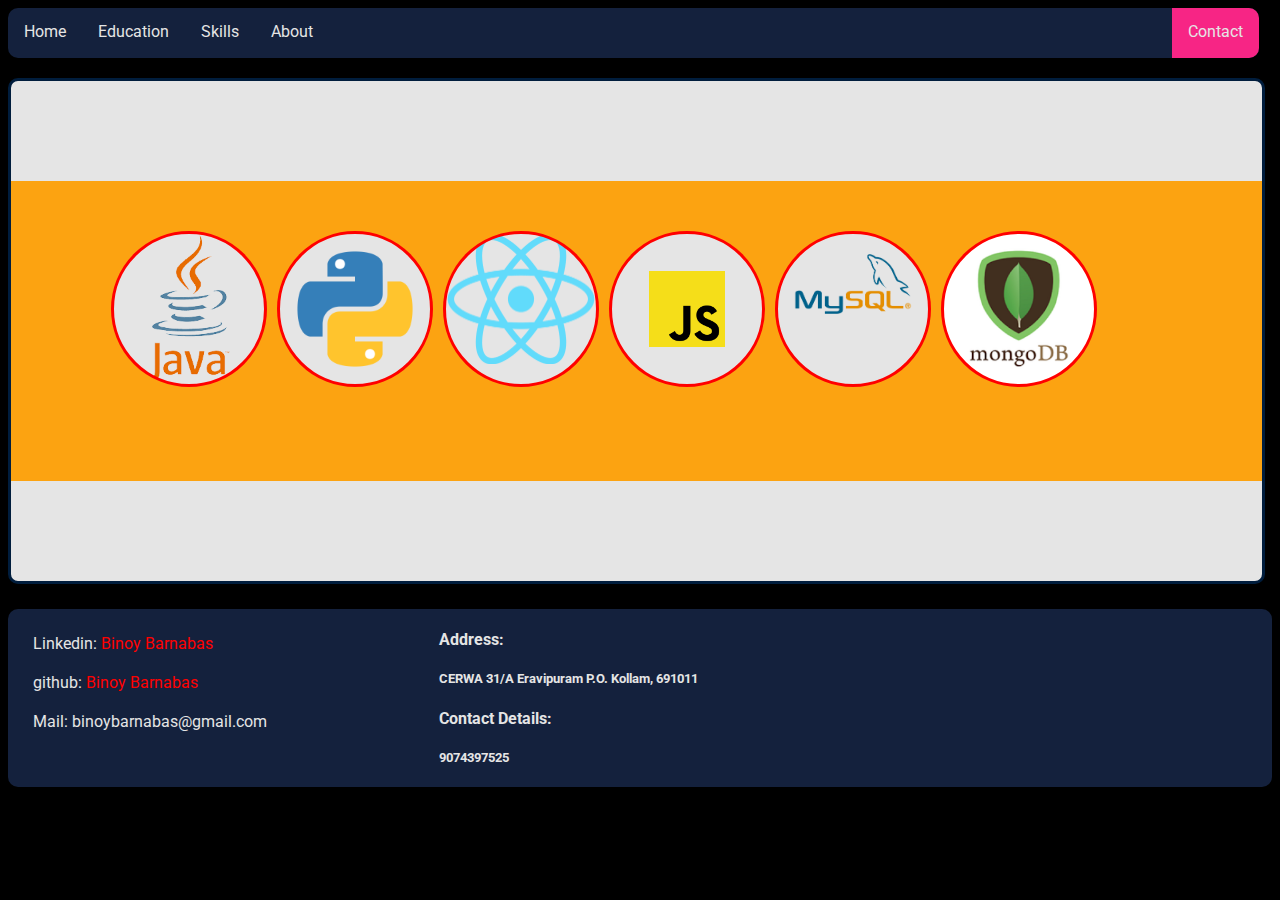
<file: ILP HTML assignment 2/skills.html>
<!DOCTYPE html>
<html lang="en">
<head>
    <meta charset="UTF-8">
    <meta name="viewport" content="width=device-width, initial-scale=1.0">
    <title>skills</title>
    <link rel="stylesheet" href="styles/index.css" />
</head>
<body>
    <div>
        <div class="nav-bar">
            <ul>
              <li><a href="index.html">Home</a></li>
              <li><a href="academics.html">Education</a></li>
              <li><a href="skills.html">Skills</a></li>
              <li><a href="about.html">About</a></li>
              <li style="float: right">
                <a class="active" href="#contact">Contact</a>
              </li>
            </ul>
        </div>

        <div class="main">
            <div class="text languages">
                <div class="java">   
                    <div></div>
                </div>
                <div class="python">   
                </div>
                <div class="react">   
                </div>
                <div class="javascript">   
                </div>
                <div class="mysql">   
                </div>
                <div class="mongodb">   
                </div>
            </div>
        </div>


        <div class="footer" id="contact">
            <div class="social">
                <ul>
                    <li>Linkedin:<a href="www.linkedin.com/binoybarnabas"> Binoy Barnabas</a></li>
                    <li>github:<a href="www.github.com/binoybarnabas"> Binoy Barnabas</a></li>
                    <li>Mail: binoybarnabas@gmail.com</li>
                </ul>
            </div>

            <div class="contact-info">
                <h4>Address:</h4><h5>CERWA 31/A Eravipuram P.O. Kollam, 691011</h5>
                <h4>Contact Details:</h4><h5>9074397525</h5>   
            </div>

            
            <div class="contact-info">
                  
            </div>
        </div>
    </div>
</body>
</html>
</file>
<file: ILP HTML assignment 2/styles/index.css>
@import url('https://fonts.googleapis.com/css2?family=Poppins:wght@300&family=Roboto&display=swap');

body{
    font-family: 'Poppins', sans-serif;
    font-family: 'Roboto', sans-serif;
    background-color: #000000;
    color:#e5e5e5;
}
.nav-nar{
    display:flex;
    align-items: center;
    justify-content:center;
    width:100%;
   
}

ul {
    position:static;
    width:99%;
    border-radius:10px;
    height:50px;
    list-style-type: none;
    margin: 0;
    padding: 0;
    overflow: hidden;
    background-color: #14213d;
    
  }
  
  .nav-bar li {
    float: left;
  }
  
  .nav-bar li a {
    display: block;
    color: #e5e5e5;
    text-align: center;
    height:50px;
    padding: 14px 16px;
    text-decoration: none;
  }
  
  li a:hover:not(.active) {
    background-color: #06d6a0;
  }
  
  .active {
    background-color: #f72585;
  }


  .main{
    background-color: #e5e5e5;
    position: relative;
    margin-top:20px;
    width:99%;
    padding-top:100px;
    border-style:solid;
    border-width:3px;
    border-color:#001d3d;
    border-radius:10px;
    height:400px;
  }

  .profile{
    position:absolute;
    background-image: url('../robertdiniro.jpg');
    height:250px;
    width:250px;
    border-radius:30%;
    left:75%;
    top:25%;
    background-size: contain;
    background-repeat:no-repeat;
  }

  .text{
    padding-left:100px;
    background-color: #fca311;
    height:300px;
    padding-top:50px;
    box-sizing:border-box;
  }

.footer{
    display:flex;
    background-color:#14213d;
    margin-top:25px;
    border-radius:10px;
}

.social{
    flex:1;
    padding-left:15px;
    height:inherit;
    padding-top:15px;
}

.contact-info{
    flex:1;
}

.social ul{
    list-style-type: none;
    background-color:inherit;
    height:inherit;
}

.social ul li{
    padding:10px;
}

.contact-info ul{
    list-style-type: none;
}

.social a{
    text-decoration:none;
    color:red;
}

table tr th,table tr td{
  padding-left:25px;
  padding-right:100px;
  padding-top:5px;
  padding-bottom:25px;
  border-radius:10px;
}

table {
  color:white;
  
}
.languages{
display:flex;

}

.java{

  background-image: url('../assets/java.png');
  height:150px;
  width:150px;
  background-size:contain;
  border-radius:50%;
  border-style:solid;
  border-color:red;
  background-repeat:no-repeat;
  background-color: #e5e5e5;
  background-position: center;
}

.python{
  margin-left:10px;
  background-image: url('../assets/python.png');
  height:150px;
  width:150px;
  background-size:contain;
  border-radius:50%;
  border-style:solid;
  border-color:red;
  background-repeat:no-repeat;
  background-color: #e5e5e5;
}

.react{
  margin-left:10px;
  background-image: url('../assets/react.png');
  height:150px;
  width:150px;
  background-size:contain;
  border-radius:50%;
  border-style:solid;
  border-color:red;
  background-repeat:no-repeat;
  background-color: #e5e5e5;
}

.javascript{
  margin-left:10px;
  background-image: url('../assets/javascript.png');
  height:150px;
  width:150px;
  background-size:contain;
  border-radius:50%;
  border-style:solid;
  border-color:red;
  background-repeat:no-repeat;
  background-color: #e5e5e5;
}

.mysql{
  margin-left:10px;
  background-image: url('../assets/mysql.png');
  height:150px;
  width:150px;
  background-size:contain;
  border-radius:50%;
  border-style:solid;
  border-color:red;
  background-repeat:no-repeat;
  background-color: #e5e5e5;
}

.mongodb{
  margin-left:10px;
  background-image: url('../assets/mongodb.jpg');
  height:150px;
  width:150px;
  background-size:contain;
  border-radius:50%;
  border-style:solid;
  border-color:red;
  background-repeat:no-repeat;
  background-color: #e5e5e5;
}
</file>
<file: ILP HTML Assignment 3/style.css>
@import url('https://fonts.googleapis.com/css2?family=Inter&family=Poppins:wght@300&family=Roboto&display=swap');

*{
margin:0px;
padding:0px;
box-sizing:border-box;
}

body{
    font-family: 'Inter', sans-serif;
}
.header-main{
    height:52px;
    width:100%;
}
.header-style{
    display:flex;
    margin-left:126px;
    height:31px;
    font-size:10px;  
    width:70%;
    align-items: center;
    justify-content: center;
}
.follow-us{
padding-bottom:5px;
padding-right:5px;
}
.follow-header{
    flex:1;
    display:flex;
    padding-left:25px;
    z-index:999;
}
.contact-header{
    flex:1  ;
    width:min-content;
}
.nav-bar ul{
    list-style-type:none;
    display:flex;
}
.nav-bar{
    margin-right:30px;
}
.nav-item{
    float:left;
    margin-left:15px;
    list-style-type: none;
    padding-top: 15px;
    font-size:14px;
}

.logo{
    background-image: url('./assets/logo.png');
    margin-left:123px;
    background-size: contain;
    height:50px;
    width:200px;
    background-repeat:no-repeat;
}
.nav-bar-main{
    display:flex;
    justify-content:space-between;
    margin-right:123px;
}


.hero-background{
    position:relative;
    background-image: url('./assets/herophoto.png');
    height:450px;
    width:80%;
    margin-left:123px;
    margin-right:123px;
    background-repeat: no-repeat;
    background-position:center;
    background-size: contain;
}

.quote{
    position:absolute;
    font-size:50px;
    font-weight: 700;
    line-height: 40px;
    top:130px;
    left:80px;
}

.content{
    position:absolute;
    top:100px;
    left:5px;
    font-weight: 300;
    line-height: 20px;
    font-size:16px;
}

.appointment{
    display:flex;
   
}

.book-appointment{
    position:absolute;
    top:300px;
    left:85px;
    height:40px;
    width:150px;
    background-color:#17C1A3;
    flex:1;
    border-radius:5px;
    border-width:0px;
    color:white;
}
.doctor-appointment{
flex:1;
}

.form-input{
position:absolute;
background-color:white;
border-radius:5px;
padding:20px;
left:330px;
top: 500px;
width:fit-content;
}

.form-input-row1{
    display:flex;
}

.form-input-row2{
    display:flex;
}
.book-an-appointment{
    background-color: #17C1A3;
    border-width:0px;
    border-radius:5px;
    color:white;
    height:30px;
    width:170px;
    margin:5px;
}

.form-text-input{
    padding-left:10px;
    background-color: white;
    border-width:0px;
    border-radius:5px;
    border-style:solid;
    border-width:1px;
    color:grey;
    height:30px;
    width:170px;
    margin:5px;
}

.book-text{
    margin-left:5px;
}

.departments{
    margin-left:160px; 
    margin-top:120px;
    margin-bottom:30px;
}

.departments-photos{
display:flex;
height:260px;   
margin-right:170px;
justify-content:space-between;
}

.photo1{
    background-image: url('./assets/department_img_1.png');
    flex:1;
    width:250px;
    height:200px;
    border-radius:5px;
    margin-left:7px;
    margin-right:7px;
    background-size: contain;
    background-repeat:no-repeat;
}

.photo2{
    background-image: url('./assets/Department_img_2.png');
    flex:1;
    width:250px;
    height:200px;
    border-radius:5px;
    margin-left:7px;
    margin-right:7px;
    background-size: contain;
    background-repeat:no-repeat;
}

.photo3{
    background-image: url('./assets/Department_img_3.png');
    flex:1;
    width:250px;
    height:250px;
    border-radius:5px;
    margin-left:7px;
    margin-right:7px;
    background-size: contain;
    background-repeat:no-repeat;
}

.department-content{
    margin-top:220px;
}

.department-content p{
    font-size:11px;
}

.department-content a{
color: #17C1A3;
font-size: 12px;
}

.why-gg{
    display:flex;
    margin-left:170px;
    margin-top:100px;
    width:73%;
    height:400px;
    background-color:#dae9f6;
    margin-right:170px;
    border-radius:4px;
}

.doctor-image{
    flex:1;
    background-image: url('./assets/Doctorsgroup.png');
    width:250px;
    height:250px;
    background-size:contain;
    background-repeat: no-repeat;
    margin-top:100px; 
    margin-left:50px;
}
.doctor-data{
    flex:1;
    width:250px;
    height:250px;
    margin-top:120px;   
    line-height: 30px;
}

.doctor-data ul{
    list-style-image:url('./assets/green_tick.png');
}

.speciality-header{
    margin-top:70px;
    text-align: center;
}

.speciality-header p{
    margin-top:7x;
    font-size:12px;
}


.specialist-photos{
    margin-top:30px;
    margin-left:170px;
    margin-right:190px;
}

.image-data{
    display:flex;
    justify-content: space-between;

}

.img-height{
    height:300px;
    width:200px;

}

.img-height{
    text-align:center;
}

.view-center{
    display:flex;
}
.view-center-button{
    flex:1;
    height: 35px;
    width:120px;
    margin-top:45px;
    margin-left: 26%;;
    margin-right:170px;
    
}

.view-all{
    background-color:#17C1A3;
    border-radius:5px;
    border-width:0px;
    color:white;
    text-align: center;
    height: 35px;
    width:120px;
    margin-top:45px;
    margin-left:170px;
    margin-right:170px;
}

.img-height p{
    font-size: 11px;
}

.facility-header{
    margin-right:170px;
    text-align:center;
}


.facility1{
    background-image: url('./assets/facility1.png');
    flex:1;
    width:250px;
    height:200px;
    border-radius:5px;
    margin-left:7px;
    margin-right:7px;
    background-size: contain;
    background-repeat:no-repeat;
}

.facility2{
    background-image: url('./assets/facility2.png');
    flex:1;
    width:250px;
    height:200px;
    border-radius:5px;
    margin-left:7px;
    margin-right:7px;
    background-size: contain;
    background-repeat:no-repeat;
}

.facility3{
    background-image: url('./assets/facility3.png');
    flex:1;
    width:250px;
    height:250px;
    border-radius:5px;
    margin-left:7px;
    margin-right:7px;
    background-size: contain;
    background-repeat:no-repeat;
}


.int-center {
    text-align:center;
    margin-right:170px;
}


.interest1{
    background-image: url('./assets/interest1.png');
    flex:1;
    width:250px;
    height:200px;
    border-radius:5px;
    margin-left:7px;
    margin-right:7px;
    background-size: contain;
    background-repeat:no-repeat;
}

.interest2{
    background-image: url('./assets/interest2.png');
    flex:1;
    width:250px;
    height:200px;
    border-radius:5px;
    margin-left:7px;
    margin-right:7px;
    background-size: contain;
    background-repeat:no-repeat;
}

.interest3{
    background-image: url('./assets/interest3.png');
    flex:1;
    width:250px;
    height:250px;
    border-radius:5px;
    margin-left:7px;
    margin-right:7px;
    background-size: contain;
    background-repeat:no-repeat;
}


.interested-in-above{
position:absolute;
z-index:99;
top:390%; 
left:6%;
}

.interested{
    background-color:#EAF2FF;
    height:500px;
    margin-top:-200px;
}

.news-letter{
    position:absolute;
    display:flex;
    margin-left:14%;
    margin-top:20%;
    background-color: #ffffff;
    height:150px;
    width:900px;
    justify-content: space-around;
    align-items: center;
    background-image: url('./assets/subscribebackground.png');
}

.left-news-letter{
    flex:1;
    margin-left:50px;
   
}

.right-news-input{
    flex:1;
    
}

.view-subscribe{
    background-color:#17C1A3;
    border-radius:5px;
    border-width:0px;
    color:white;
    text-align: center;
    height: 40px;
    width:120px;
}
.input-subscribe{
    border:none;
    height: 35px;
    width:200px;
}

.subscribe-input{
    display:flex;
    margin-right:30px;
    border-bottom:1px solid grey;
    padding-bottom: 5px;
}
</file>
<file: ILP HTML Assignment 3/footerstyle.css>
.footer{
    margin-top:30px;
    margin-left:170px;
    margin-right:170px;
    display:flex;
    justify-content:space-between;
}
.logo-new{
    background-image: url('./assets/logo.png');
    margin-left:10px;
    background-size: contain;
    height:50px;
    width:200px;
    background-repeat:no-repeat;
}

.logo-section .logo p{
    font-size: 10px;
}
.about-flex{
    display:flex;
    justify-content: space-between;
}

.footer-p{
    font-size:10px;
    align-items: left;
}

.footer-head-p{
    font-size:12px;
}

.line-break{
    margin-left:170px;
    margin-right:170px;
}

.footer-close{
    margin-left:170px;
    margin-right:170px;
}
.footer-close-1{
    display:flex;
    justify-content:space-between;
}

.individual-flex{
    display:flex;
    
}
</file>
<file: external.css>
body{
    background-color: lightblue;
}
.first-header{
    color:white;
    text-align:center;
    margin:10px;
}

.red-center{
    color:red;
    text-align:center;
    margin:10px;
}

.ol-class{
    border-style:solid;
   /* padding-left:25px;
   padding-top:10px;
   padding-bottom:10px;
   padding-right:10px; */
    margin:10px; 
    border-color:lightsalmon;
    background-color:lightpink;
    padding-right:20px;

}

.ul-class{
    border-style:solid;
    margin:10px;
    padding:20px;
    background-color:rgb(84, 97, 198);
}
.li-class{
    background-color:lightcyan;
    margin:5px;
}
.ol-li{
    background-color:lightgrey;
}
</file>
<file: resumenewstyle.css>
@import url('https://fonts.googleapis.com/css2?family=Poppins:wght@300&display=swap');
*{
margin:0px;
padding:0px;
box-sizing:border-box;
}
body{
    font-family:Poppins;
    background: black;
}
.header{
    background-color:red;
    height:150px;
    width
}

/* .background-header{
display:flex;
margin:100px;
height:500px;
width:1200px;
background-color: red;
} */

.background-style{
margin-top:25px;
margin-left:200px;
height:100px;
background-color:red;
}

.resume{
    margin-left:100px;
    margin-right:100px;
    background-color:white;
}

.headers{
margin-top:25px;
width:100%;
background-color:black;
color:Orange;
display:inline-block;
height:200px;
}

.profilephoto{
    flex:1;
    padding-bottom:25px;
    padding-right:50px;   
    height:200px;
    width:200px;
}

.name{
    flex:4;
    padding-top:50px;
    padding-left:100px;
    background-color:black;
    color:Orange;
}

.contents{
    display:flex;
    flex-direction:row;
    height:100%;
    width:100%; 
}
.leftdetails{
    width:35%;
    height:100%;
    background-color: black;
    color:white;
    padding:40px;
}
.rightdetails{
    padding:40px;
    width:65%;
    height:100%;
    background-color: grey;
}
.expertise{
    margin-top:20px;
    border-style:solid;
    border-radius:10px;
    border-color:orange;
    padding:10px;
}
.contact-detail, .expertise-detail{
    /* padding:7px; */
    margin:10px;
}
.about-me{
    padding:10px;
}
.about-text{
    padding-left:10px;  
    padding-top:5px;
}
.education{
    padding:10px;
}
.table-style{
    border-style:solid;
    border-color:orange;
    border-radius:10px;
}
</file>
<file: ILP HTML Assignment 1/resumeNewVersion2.css>
@import url('https://fonts.googleapis.com/css2?family=Poppins:wght@300&display=swap');

body{
    font-family: Poppins;
    background-color: black;
}
.header{
    position:relative;
    margin-top:70px;
    border-top-left-radius: 100px;
    border-bottom-left-radius: 100px;
    background-color: #023047;
    color:white;
    height:100px;
    width:700px;
    text-align:center;
    margin-left:50px;
    border-top-right-radius: 50px;
    border-bottom-right-radius: 50px;
}
.picture{
    position:absolute;
    border-radius:50%;
    height:200px;
    width:200px;
    top:-50px;
    background-image:url("chad.jpg");
    background-size: contain;
    
}
.name{
    color:#457b9d;
}
 .page{
    border-style:solid;
    border-radius:10px;
    border-color:#2a9d8f;
    height:fit-content;
 }


 .main{
    display:flex;
    border-radius:10px;
    background-color: #023047;
    color:#457b9d;
    margin-top:70px;
    margin-left:50px;
    margin-right:50px;
 }

.left-col{
    flex:1;
    padding:25px;
}

.right-col{
    flex:2;
    padding:25px;
}
.education{
    margin-bottom:50px;
}

.certifications{margin-top:100px;}

.aligner{
    align-content:justify ;
}
</file>
